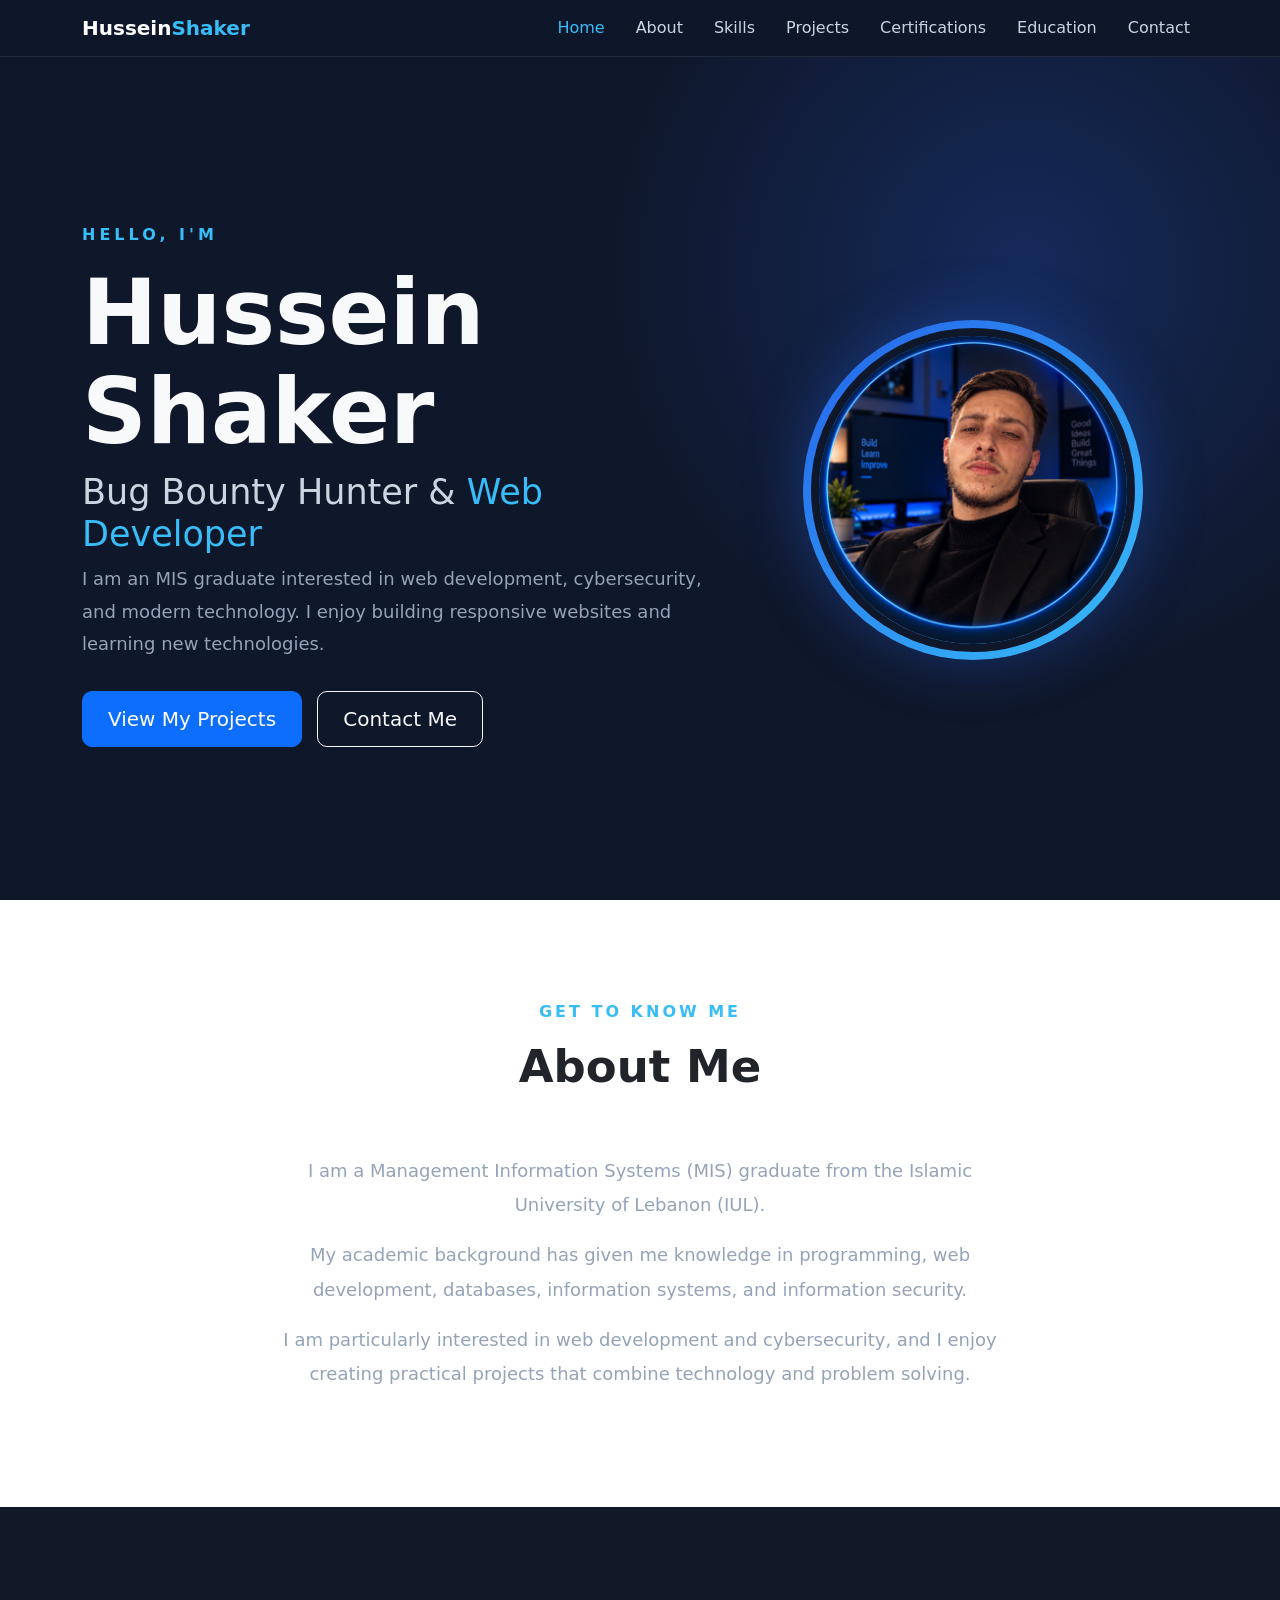
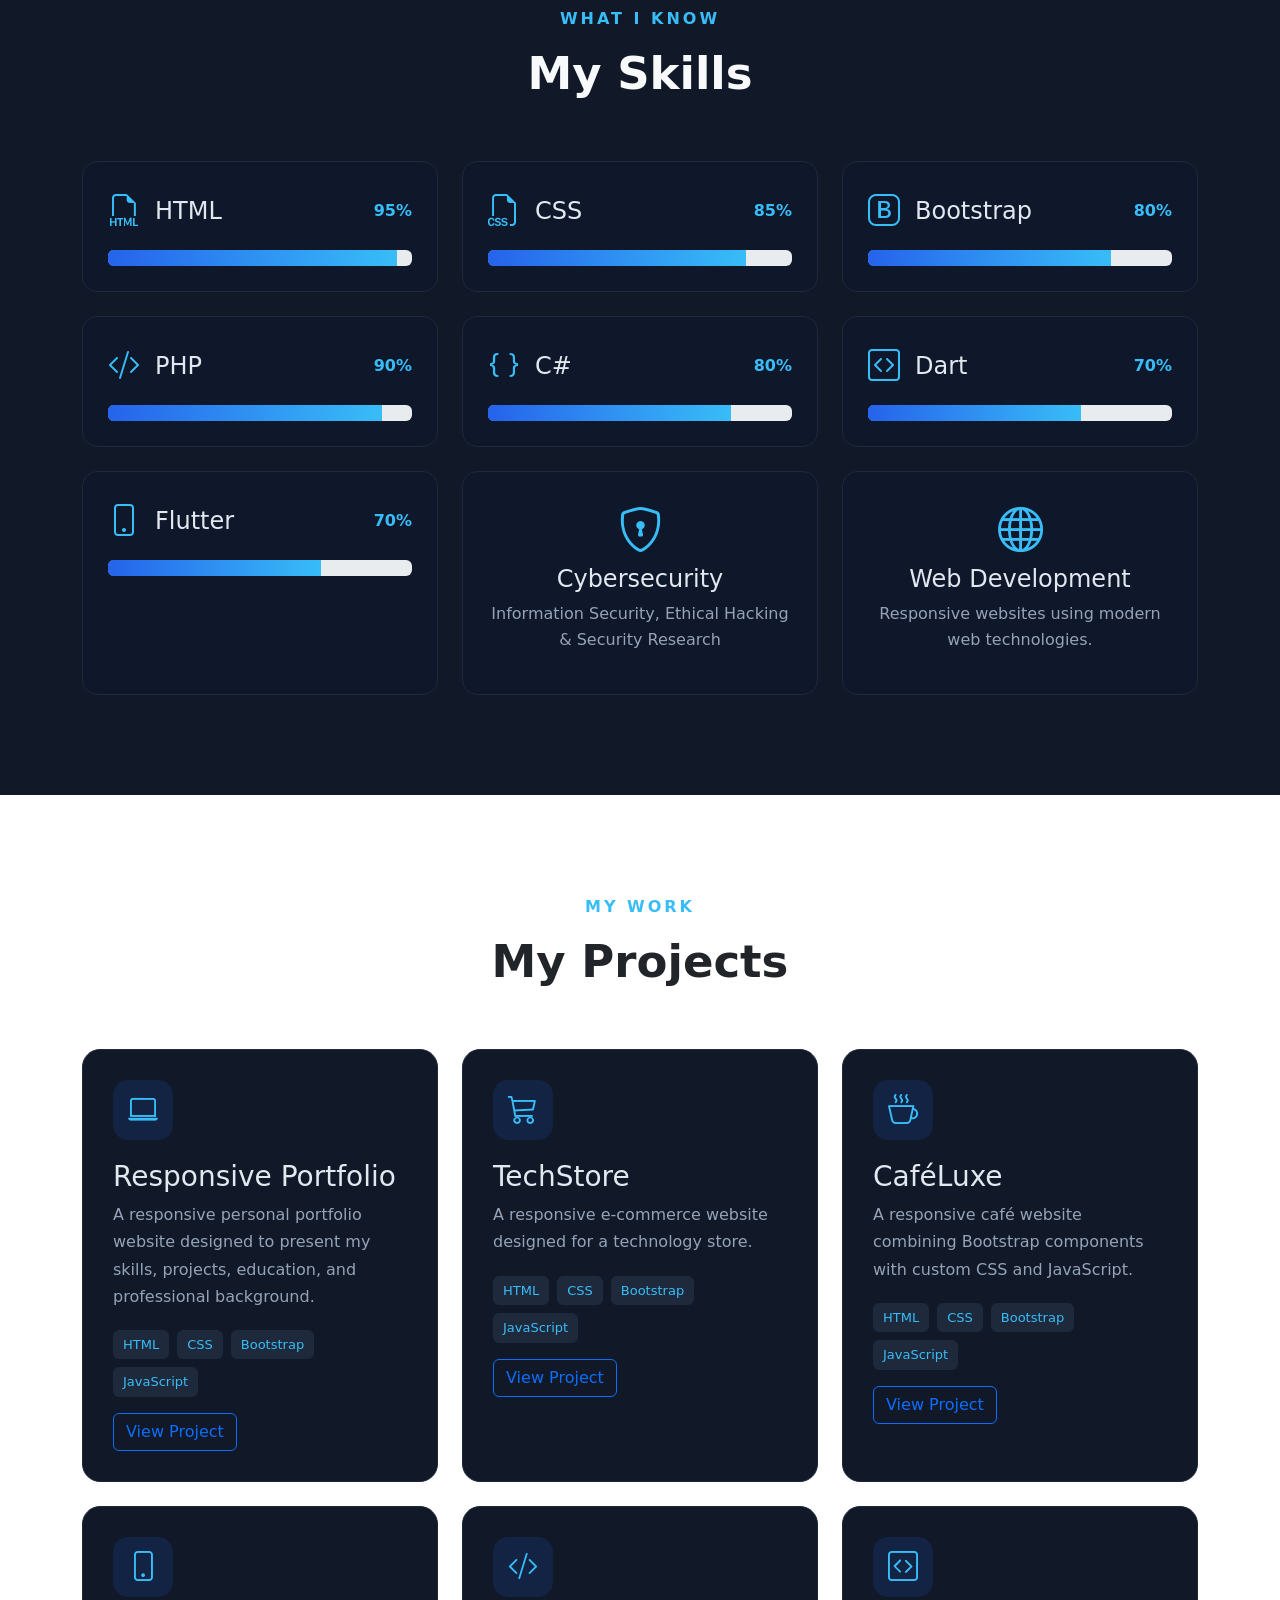
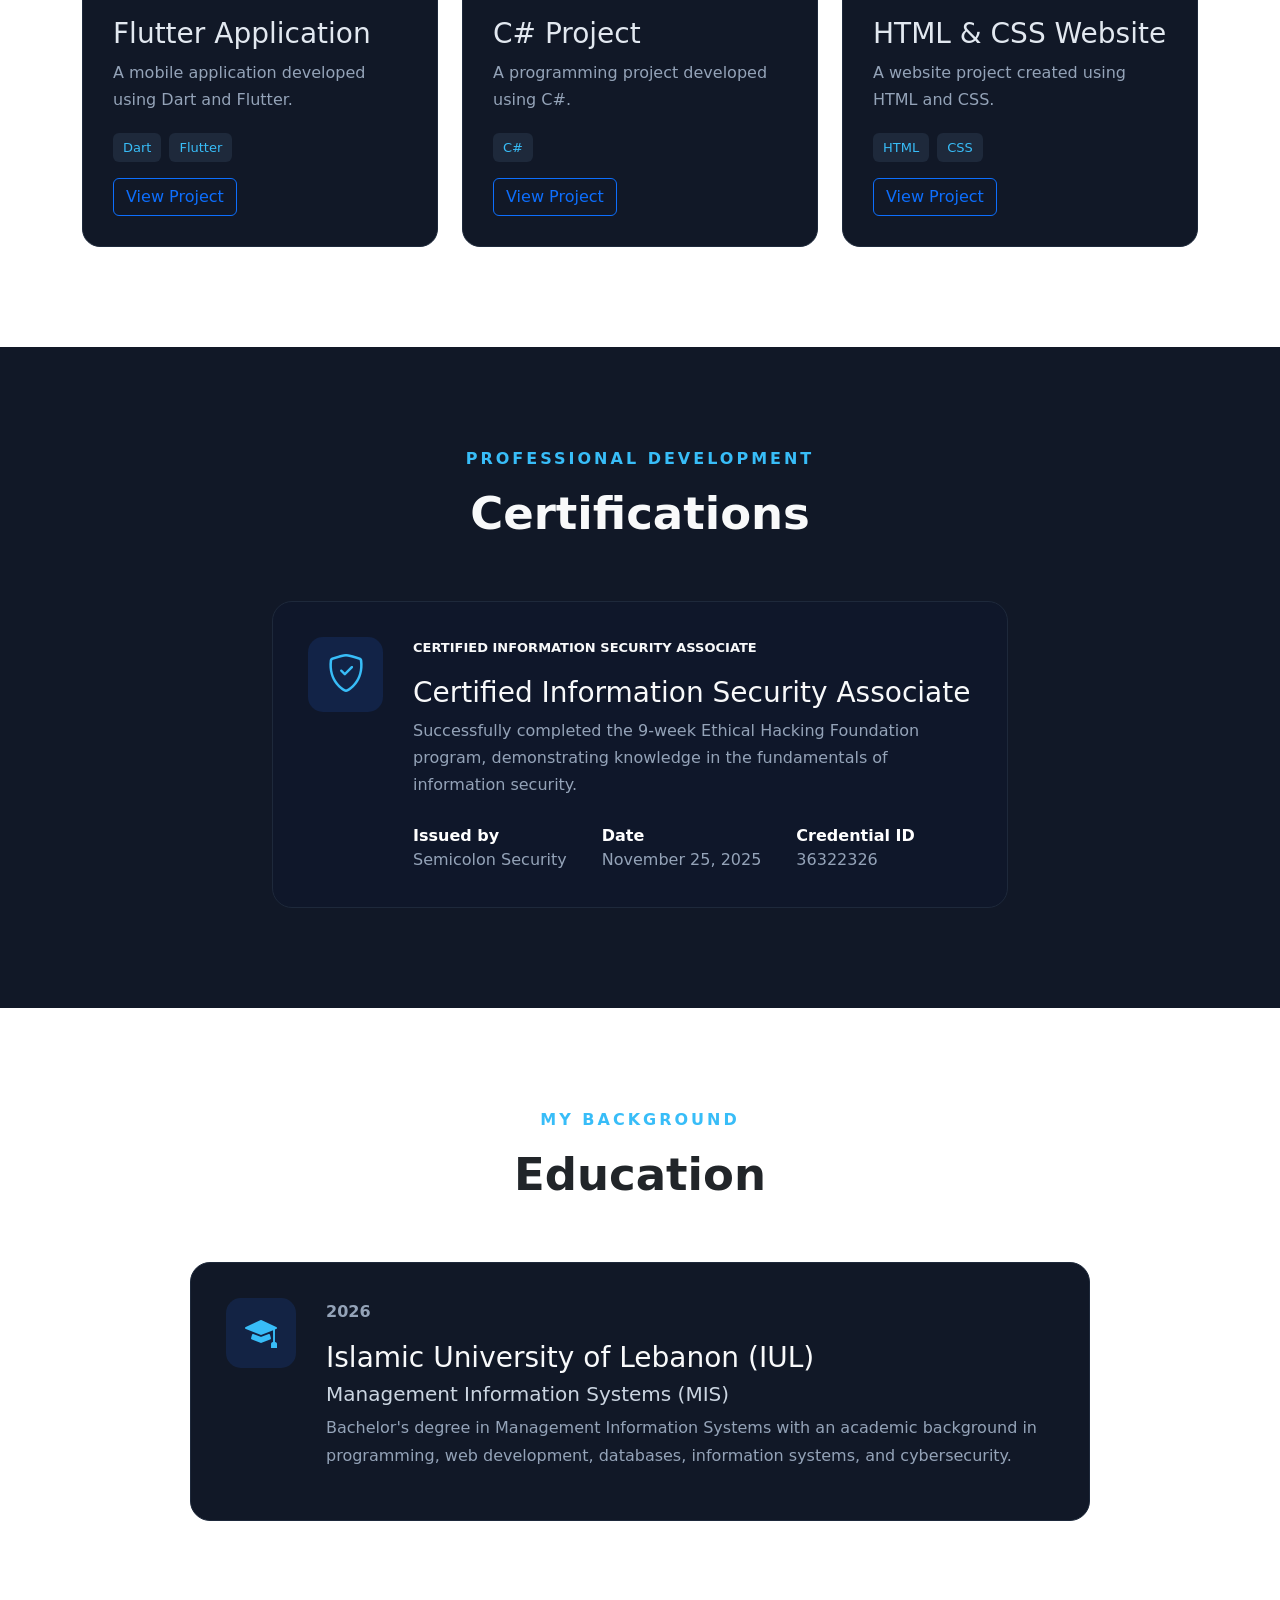
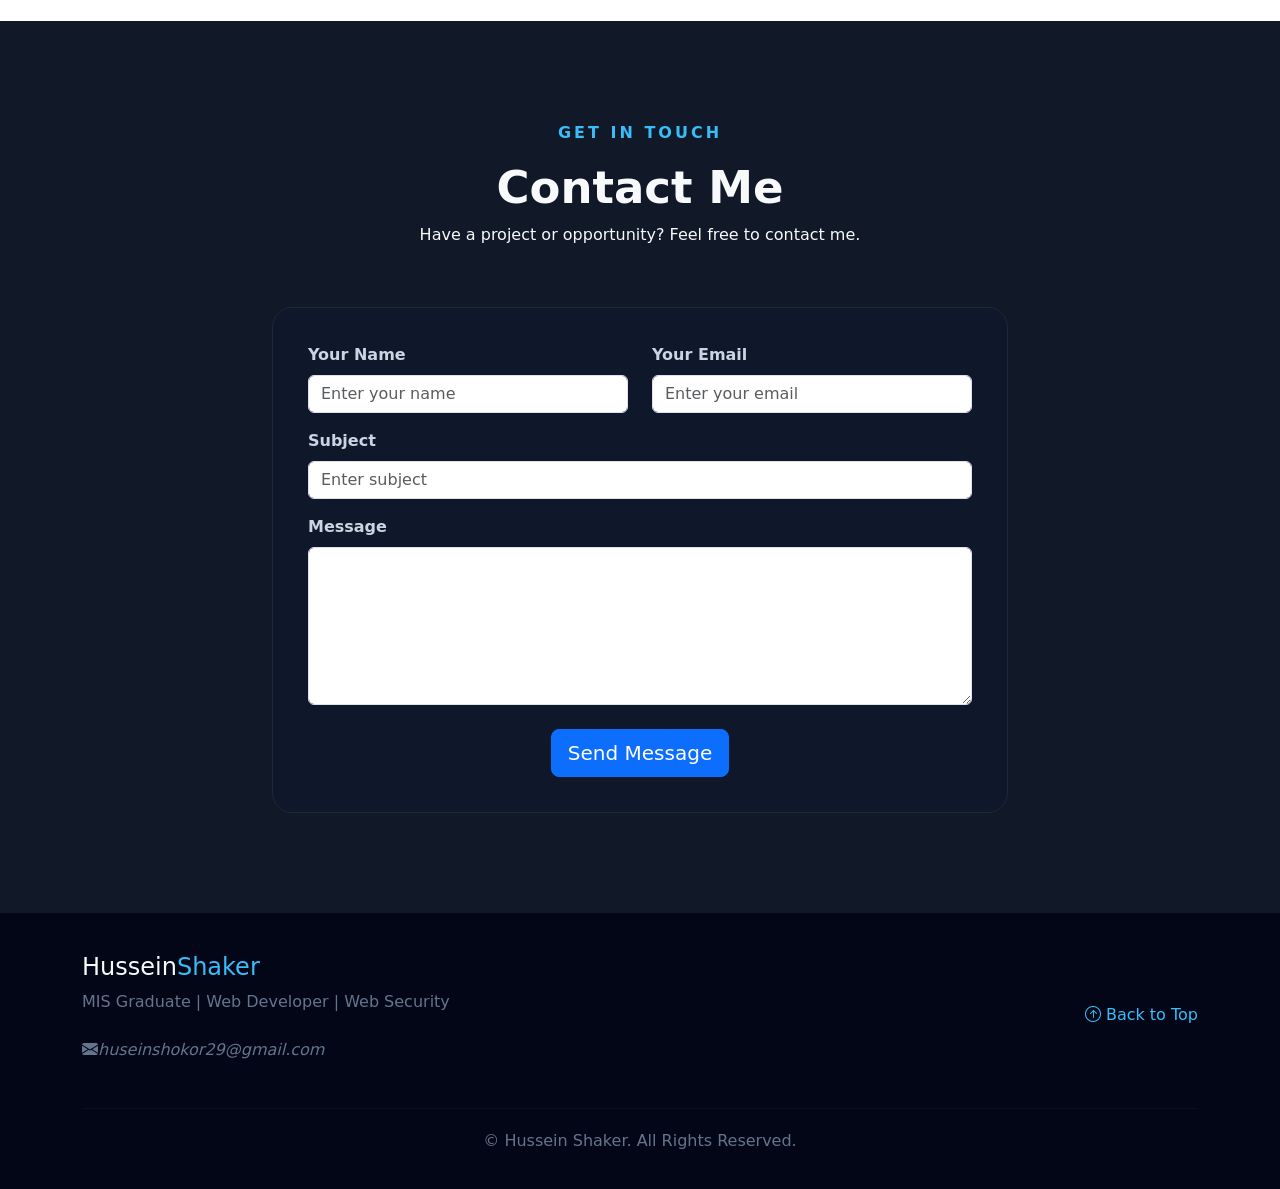
<file: index.html>
<!DOCTYPE html>
<html lang="en">
<head>
    <meta charset="UTF-8">
    <meta name="viewport" content="width=device-width, initial-scale=1.0">
    <title>Portflio | HUSSEIN_SHOKOR_</title>
      <!-- Bootstrap Icons -->
    <link
        rel="stylesheet"
        href="https://cdn.jsdelivr.net/npm/bootstrap-icons@1.11.3/font/bootstrap-icons.min.css">

    <!-- My CSS -->
    <link rel="stylesheet" href="style.css">
     <link rel="stylesheet" href="bt.css">
</head>
<body>

    <!-- spinner -->
<div id="loader">
    <div class="spinner-border text-primary" role="status">
        <span class="visually-hidden">Loading...</span>
    </div>
</div>


<!-- NAVBAR -->

<nav class="navbar navbar-expand-lg navbar-dark fixed-top">

    <div class="container">

        <a class="navbar-brand fw-bold" href="#home">
            Hussein<span>Shaker</span>
        </a>


        <button
            class="navbar-toggler"
            type="button"
            data-bs-toggle="collapse"
            data-bs-target="#navbarNav">
            <span class="navbar-toggler-icon"></span>
        </button>


        <div class="collapse navbar-collapse" id="navbarNav">

            <ul class="navbar-nav ms-auto">
                <li class="nav-item">
                    <a class="nav-link active" href="#home">
                        Home
                    </a>
                </li>

                <li class="nav-item">
                    <a class="nav-link" href="#about">
                        About
                    </a>
                </li>

                <li class="nav-item">
                    <a class="nav-link" href="#skills">
                        Skills
                    </a>
                </li>

                <li class="nav-item">
                    <a class="nav-link" href="#projects">
                        Projects
                    </a>
                </li>

                <li class="nav-item">
                    <a class="nav-link" href="#certifications">
                        Certifications
                    </a>
                </li>

                <li class="nav-item">
                    <a class="nav-link" href="#education">
                        Education
                    </a>
                </li>

                <li class="nav-item">
                    <a class="nav-link" href="#contact">
                        Contact
                    </a>
                </li>

            </ul>

        </div>

    </div>

</nav>




<!-- HERO -->


<section id="home" class="hero">

    <div class="container">

        <div class="row align-items-center">

            <!-- LEFT SIDE -->

            <div class="col-lg-7">
                <p class="hero-small">
                    HELLO, I'M
                </p>


                <h1 class="text-light">
                    Hussein Shaker
                </h1>


                <h2>
                    Bug Bounty Hunter &
                    <span id="typing-text">
                        Web Developer
                    </span>
                </h2>


                <p class="hero-description">

                    I am an MIS graduate interested in web development,
                    cybersecurity, and modern technology. I enjoy building
                    responsive websites and learning new technologies.

                </p>


                <div class="hero-buttons">

                    <a
                        href="#projects"
                        class="btn btn-primary btn-lg">

                        View My Projects

                    </a>


                    <a
                        href="#contact"
                        class="btn btn-outline-light btn-lg">

                        Contact Me

                    </a>

                </div>

            </div>


            <!-- RIGHT SIDE -->

            <div class="col-lg-5 text-center">

                <div class="profile-container">

                    <div class="profile-circle">

                        <img
                            src="myphoto.png"
                            alt="Hussein Shaker"
                            class="profile-img">

                    </div>

                </div>

            </div>

        </div>

    </div>

</section>



<!-- ABOUT -->


<section id="about" class="section">
    <div class="container">
        <div class="section-heading">
            <p class="section-small">
                GET TO KNOW ME
            </p>

            <h2>
                About Me
            </h2>

        </div>


        <div class="row">

            <div class="col-lg-8 mx-auto text-center">

                <p class="about-text">

                    I am a Management Information Systems (MIS)
                    graduate from the Islamic University of Lebanon
                    (IUL).

                </p>


                <p class="about-text">

                    My academic background has given me knowledge in
                    programming, web development, databases,
                    information systems, and information security.

                </p>


                <p class="about-text">

                    I am particularly interested in web development
                    and cybersecurity, and I enjoy creating practical
                    projects that combine technology and problem solving.

                </p>

            </div>

        </div>

    </div>

</section>



<!-- SKILLS -->


<section id="skills" class="section skills-section">

    <div class="container">

        <div class="section-heading">

            <p class="section-small">
                WHAT I KNOW
            </p>

            <h2  class="text-light">
                My Skills
            </h2>

        </div>


        <div class="row g-4">


            <!-- HTML -->

            <div class="col-md-6 col-lg-4">

                <div class="skill-card">

                    <div class="skill-top">

                        <i class="bi bi-filetype-html"></i>

                        <h4>
                            HTML
                        </h4>

                        <span>
                            95%
                        </span>

                    </div>


                    <div class="progress">

                        <div
                            class="progress-bar"
                            style="width: 95%">
                        </div>

                    </div>

                </div>

            </div>



            <!-- CSS -->

            <div class="col-md-6 col-lg-4">

                <div class="skill-card">

                    <div class="skill-top">

                        <i class="bi bi-filetype-css"></i>

                        <h4>
                            CSS
                        </h4>

                        <span>
                            85%
                        </span>

                    </div>


                    <div class="progress">

                        <div
                            class="progress-bar"
                            style="width: 85%">
                        </div>

                    </div>

                </div>

            </div>



            <!-- Bootstrap -->

            <div class="col-md-6 col-lg-4">

                <div class="skill-card">

                    <div class="skill-top">

                        <i class="bi bi-bootstrap"></i>

                        <h4>
                            Bootstrap
                        </h4>

                        <span>
                            80%
                        </span>

                    </div>


                    <div class="progress">

                        <div
                            class="progress-bar"
                            style="width: 80%">
                        </div>

                    </div>

                </div>

            </div>



            <!-- PHP -->

            <div class="col-md-6 col-lg-4">

                <div class="skill-card">

                    <div class="skill-top">

                        <i class="bi bi-code-slash"></i>

                        <h4>
                            PHP
                        </h4>

                        <span>
                            90%
                        </span>

                    </div>


                    <div class="progress">

                        <div
                            class="progress-bar"
                            style="width: 90%">
                        </div>

                    </div>

                </div>

            </div>



            <!-- C# -->

            <div class="col-md-6 col-lg-4">

                <div class="skill-card">

                    <div class="skill-top">

                        <i class="bi bi-braces"></i>

                        <h4>
                            C#
                        </h4>

                        <span>
                            80%
                        </span>

                    </div>


                    <div class="progress">

                        <div
                            class="progress-bar"
                            style="width: 80%">
                        </div>

                    </div>

                </div>

            </div>



            <!-- Dart -->

            <div class="col-md-6 col-lg-4">

                <div class="skill-card">

                    <div class="skill-top">

                        <i class="bi bi-code-square"></i>

                        <h4>
                            Dart
                        </h4>

                        <span>
                            70%
                        </span>

                    </div>


                    <div class="progress">

                        <div
                            class="progress-bar"
                            style="width: 70%">
                        </div>

                    </div>

                </div>

            </div>



            <!-- Flutter -->

            <div class="col-md-6 col-lg-4">

                <div class="skill-card">

                    <div class="skill-top">

                        <i class="bi bi-phone"></i>

                        <h4>
                            Flutter
                        </h4>

                        <span>
                            70%
                        </span>

                    </div>


                    <div class="progress">

                        <div
                            class="progress-bar"
                            style="width: 70%">
                        </div>

                    </div>

                </div>

            </div>



            <!-- Cybersecurity -->

            <div class="col-md-6 col-lg-4">

                <div class="skill-card cyber-card">

                    <div class="skill-icon">

                        <i class="bi bi-shield-lock"></i>

                    </div>


                    <h4>
                        Cybersecurity
                    </h4>


                    <p>

                        Information Security,
                        Ethical Hacking &amp;
                        Security Research

                    </p>

                </div>

            </div>



            <!-- Web Development -->

            <div class="col-md-6 col-lg-4">

                <div class="skill-card cyber-card">

                    <div class="skill-icon">

                        <i class="bi bi-globe"></i>

                    </div>


                    <h4>
                        Web Development
                    </h4>


                    <p>

                        Responsive websites using
                        modern web technologies.

                    </p>

                </div>

            </div>

        </div>

    </div>

</section>



<!-- PROJECTS -->


<section id="projects" class="section">

    <div class="container">

        <div class="section-heading">

            <p class="section-small">
                MY WORK
            </p>

            <h2>
                My Projects
            </h2>

        </div>


        <div class="row g-4">


            <!-- PROJECT 1 -->

            <div class="col-md-6 col-lg-4">

                <div class="project-card">

                    <div class="project-icon">

                        <i class="bi bi-laptop"></i>

                    </div>


                    <h3>
                        Responsive Portfolio
                    </h3>


                    <p>

                        A responsive personal portfolio website
                        designed to present my skills, projects,
                        education, and professional background.

                    </p>


                    <div class="project-tags">

                        <span>HTML</span>
                        <span>CSS</span>
                        <span>Bootstrap</span>
                        <span>JavaScript</span>

                    </div>


                    <button
                        class="btn btn-outline-primary mt-3"
                        data-bs-toggle="modal"
                        data-bs-target="#projectModal"
                        data-project="portfolio">

                        View Project

                    </button>

                </div>

            </div>



            <!-- PROJECT 2 -->

            <div class="col-md-6 col-lg-4">

                <div class="project-card">

                    <div class="project-icon">

                        <i class="bi bi-cart3"></i>

                    </div>


                    <h3>
                        TechStore
                    </h3>


                    <p>

                        A responsive e-commerce website designed
                        for a technology store.

                    </p>


                    <div class="project-tags">

                        <span>HTML</span>
                        <span>CSS</span>
                        <span>Bootstrap</span>
                        <span>JavaScript</span>

                    </div>


                    <button
                        class="btn btn-outline-primary mt-3"
                        data-bs-toggle="modal"
                        data-bs-target="#projectModal"
                        data-project="techstore">

                        View Project

                    </button>

                </div>

            </div>



            <!-- PROJECT 3 -->

            <div class="col-md-6 col-lg-4">

                <div class="project-card">

                    <div class="project-icon">

                        <i class="bi bi-cup-hot"></i>

                    </div>


                    <h3>
                        CaféLuxe
                    </h3>


                    <p>

                        A responsive café website combining
                        Bootstrap components with custom CSS
                        and JavaScript.

                    </p>


                    <div class="project-tags">

                        <span>HTML</span>
                        <span>CSS</span>
                        <span>Bootstrap</span>
                        <span>JavaScript</span>

                    </div>


                    <button
                        class="btn btn-outline-primary mt-3"
                        data-bs-toggle="modal"
                        data-bs-target="#projectModal"
                        data-project="cafeluxe">

                        View Project

                    </button>

                </div>

            </div>



            <!-- PROJECT 4 -->

            <div class="col-md-6 col-lg-4">

                <div class="project-card">

                    <div class="project-icon">

                        <i class="bi bi-phone"></i>

                    </div>


                    <h3>
                        Flutter Application
                    </h3>


                    <p>

                        A mobile application developed
                        using Dart and Flutter.

                    </p>


                    <div class="project-tags">

                        <span>Dart</span>
                        <span>Flutter</span>

                    </div>


                    <button
                        class="btn btn-outline-primary mt-3"
                        data-bs-toggle="modal"
                        data-bs-target="#projectModal"
                        data-project="flutter">

                        View Project

                    </button>

                </div>

            </div>



            <!-- PROJECT 5 -->

            <div class="col-md-6 col-lg-4">

                <div class="project-card">

                    <div class="project-icon">

                        <i class="bi bi-code-slash"></i>

                    </div>


                    <h3>
                        C# Project
                    </h3>


                    <p>

                        A programming project developed
                        using C#.

                    </p>


                    <div class="project-tags">

                        <span>C#</span>

                    </div>


                    <button
                        class="btn btn-outline-primary mt-3"
                        data-bs-toggle="modal"
                        data-bs-target="#projectModal"
                        data-project="csharp">

                        View Project

                    </button>

                </div>

            </div>



            <!-- PROJECT 6 -->

            <div class="col-md-6 col-lg-4">

                <div class="project-card">

                    <div class="project-icon">

                        <i class="bi bi-code-square"></i>

                    </div>


                    <h3>
                        HTML &amp; CSS Website
                    </h3>


                    <p>

                        A website project created using
                        HTML and CSS.

                    </p>


                    <div class="project-tags">

                        <span>HTML</span>
                        <span>CSS</span>

                    </div>


                    <button
                        class="btn btn-outline-primary mt-3"
                        data-bs-toggle="modal"
                        data-bs-target="#projectModal"
                        data-project="htmlcss">

                        View Project

                    </button>

                </div>

            </div>

        </div>

    </div>

</section>
<!-- PROJECT MODAL -->


<!-- The Modal -->
<div class="modal fade" id="projectModal" tabindex="-1">
  <div class="modal-dialog modal-dialog-centered">
    <div class="modal-content">

      <!-- Modal Header -->
      <div class="modal-header">
        <h4 class="modal-title">Projects</h4>
        <button type="button" class="btn-close" data-bs-dismiss="modal"></button>
      </div>

      <!-- Modal body -->
      <div class="modal-body">
Projects in my
        <a href="https://github.com/huseinshO" 
        class="text-primary" 
        style="text-decoration: none;">Github <--</a>
      </div>

      <!-- Modal footer -->
      <div class="modal-footer">
        <button type="button" class="btn btn-secondary" data-bs-dismiss="modal">Close</button>
      </div>

    </div>
  </div>
</div>



                              <!-- CERTIFICATIONS -->


<section
    id="certifications"
    class="section certifications-section">

    <div class="container">

        <div class="section-heading">

            <p class="section-small">
                PROFESSIONAL DEVELOPMENT
            </p>

            <h2 class="text-light">
                Certifications
            </h2>

        </div>


        <div class="row justify-content-center">

            <div class="col-lg-8">

                <div class="certificate-card">

                    <div class="certificate-icon">

                        <i class="bi bi-shield-check"></i>

                    </div>


                    <div>

                        <p class="certificate-label text-light">
                            CERTIFIED INFORMATION SECURITY ASSOCIATE
                        </p>


                        <h3 class="text-light">
                            Certified Information Security Associate
                        </h3>


                        <p>

                            Successfully completed the 9-week
                            Ethical Hacking Foundation program,
                            demonstrating knowledge in the
                            fundamentals of information security.

                        </p>


                        <div class="certificate-details">

                            <div>

                                <strong>
                                    Issued by
                                </strong>

                                <br>

                                Semicolon Security

                            </div>


                            <div>

                                <strong>
                                    Date
                                </strong>

                                <br>

                                November 25, 2025

                            </div>


                            <div>

                                <strong>
                                    Credential ID
                                </strong>

                                <br>

                                36322326

                            </div>

                        </div>

                    </div>

                </div>

            </div>

        </div>

    </div>

</section>



                                                        <!-- EDUCATION -->


<section id="education" class="section">

    <div class="container">

        <div class="section-heading">

            <p class="section-small">
                MY BACKGROUND
            </p>

            <h2>
                Education
            </h2>

        </div>


        <div class="education-card">

            <div class="education-icon">

                <i class="bi bi-mortarboard-fill"></i>

            </div>


            <div>

                <p class="education-year">
                    2026
                </p>


                <h3  class="text-light">
                    Islamic University of Lebanon (IUL)
                </h3>


                <h5>
                    Management Information Systems (MIS)
                </h5>


                <p>

                    Bachelor's degree in Management Information
                    Systems with an academic background in
                    programming, web development, databases,
                    information systems, and cybersecurity.

                </p>

            </div>

        </div>

    </div>

</section>


<!-- CONTACT -->


<section
    id="contact"
    class="section contact-section">

    <div class="container">

        <div class="section-heading">

            <p class="section-small">
                GET IN TOUCH
            </p>

            <h2  class="text-light">
                Contact Me
            </h2>


            <p  class="text-light">
                Have a project or opportunity?
                Feel free to contact me.
            </p>

        </div>


        <div class="row justify-content-center">

            <div class="col-lg-8">

                <form
                    id="contactForm"
                    class="contact-form">


                    <div class="row">


                        <div class="col-md-6 mb-3">

                            <label for="name" class="form-label">
                                Your Name
                            </label>


                            <input
                                type="text"
                                class="form-control"
                                id="name" 
                                placeholder="Enter your name"
                                required>

                        </div>



                        <div class="col-md-6 mb-3">

                            <label for="email" class="form-label">
                                Your Email
                            </label>


                            <input
                                type="email"
                                class="form-control"
                                id="email"
                                placeholder="Enter your email"
                                required>

                        </div>

                    </div>



                    <div class="mb-3">

                        <label for="sub"   class="form-label">
                            Subject
                        </label>


                        <input
                            type="text"
                            class="form-control"
                            id="sub"
                            placeholder="Enter subject"
                            required>

                    </div>



                    <div class="mb-4">

                        <label for="messag" class="form-label">
                            Message
                        </label>


                        <textarea
                            class="form-control"
                            id="messag"
                            rows="6"
                            placeholder="Write your message..."
                            required>
                        </textarea>

                    </div>



                    <div class="text-center">

                        <button
                            type="submit"
                            class="btn btn-primary btn-lg">

                            Send Message

                        </button>

                    </div>

                </form>

            </div>

        </div>

    </div>

</section>



                                                        <!-- FOOTER -->


<footer>

    <div class="container">

        <div class="row align-items-center">

            <div class="col-md-6">

                <h4>
                   <span  class="text-light"> Hussein</span><span>Shaker</span>
                </h4>


                <p>
                    MIS Graduate | Web Developer |
                    Web Security <br> <br>
   <i class="bi bi-envelope-fill mb-4">huseinshokor29@gmail.com </i>
                </p>
  
            </div>


            <div class="col-md-6 text-md-end">

                <a href="#home">

                    <i class="bi bi-arrow-up-circle"></i>

                    Back to Top

                </a>

            </div>

        </div>


        <hr>


        <p class="text-center copyright">

            © <span id="year"></span>
            Hussein Shaker.
            All Rights Reserved.

        </p>

    </div>

</footer>



</body>
</html>
<script src="bt.js"></script>
</file>
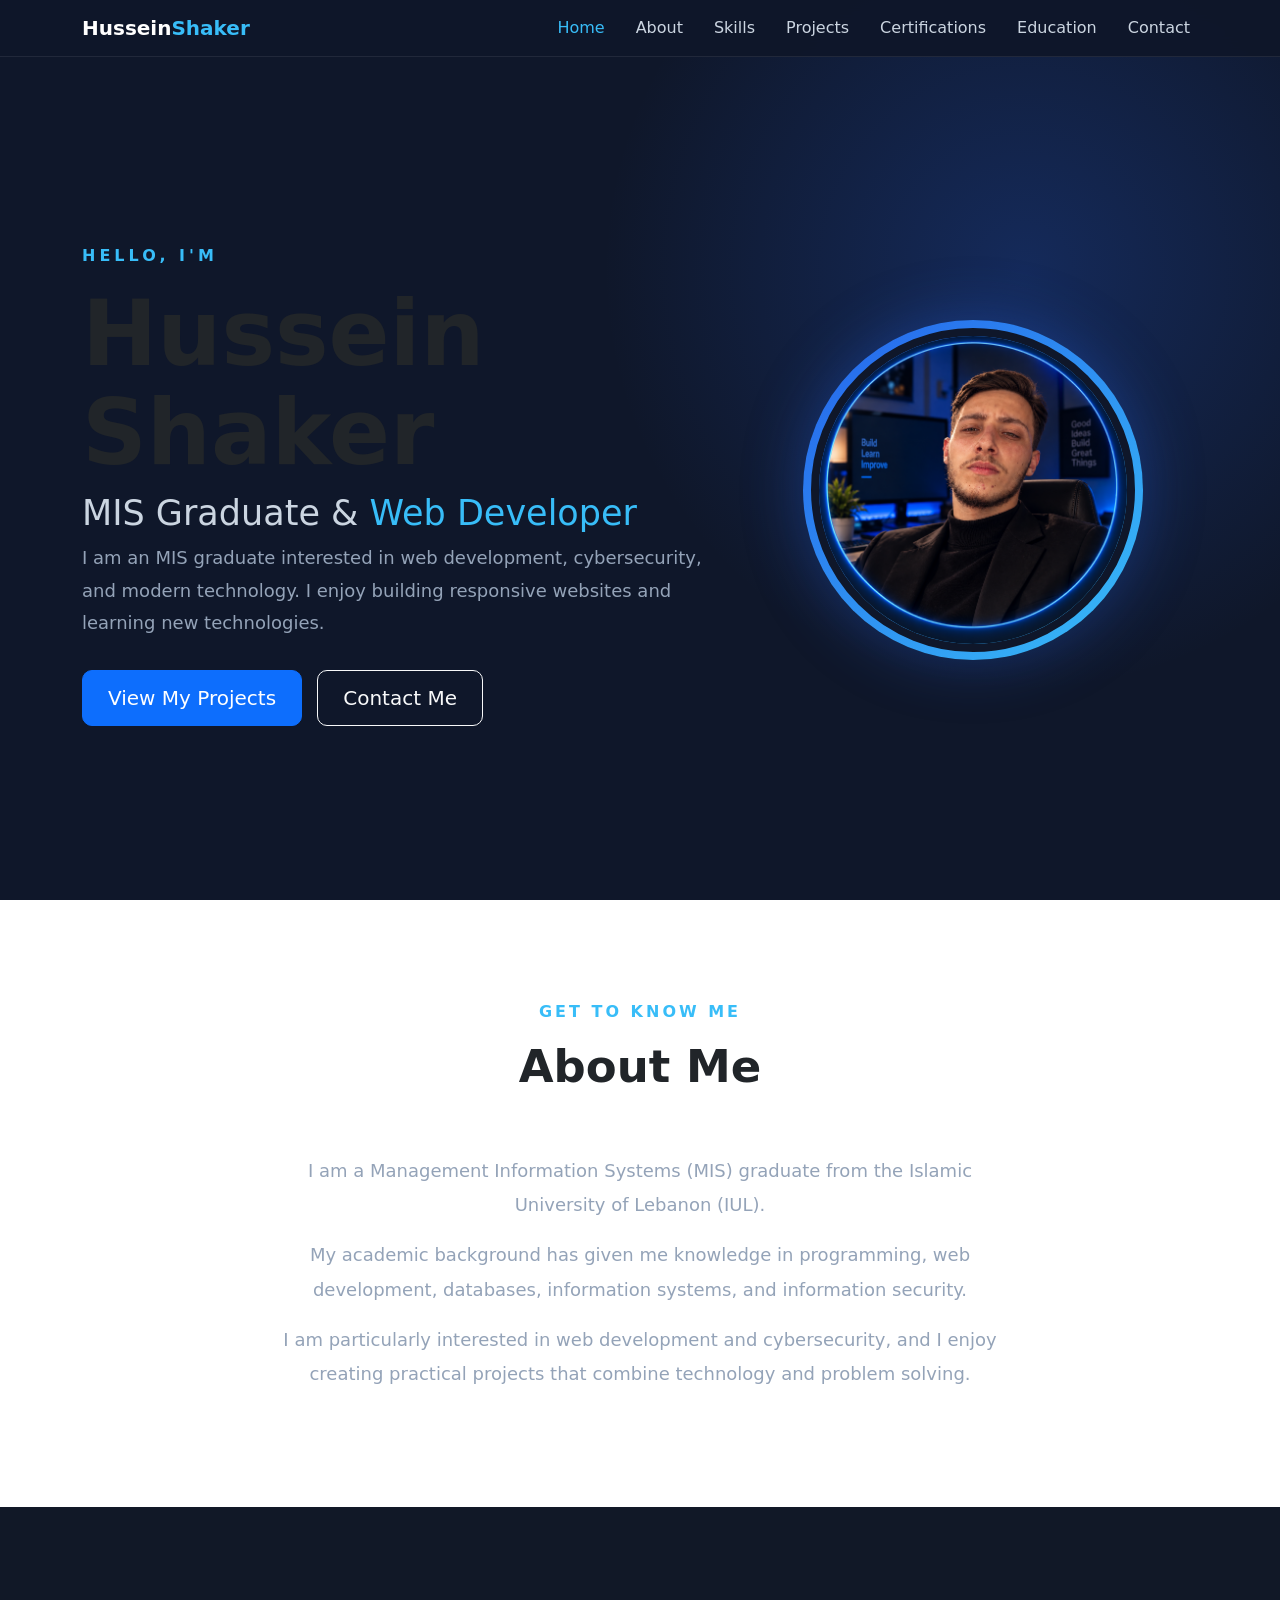
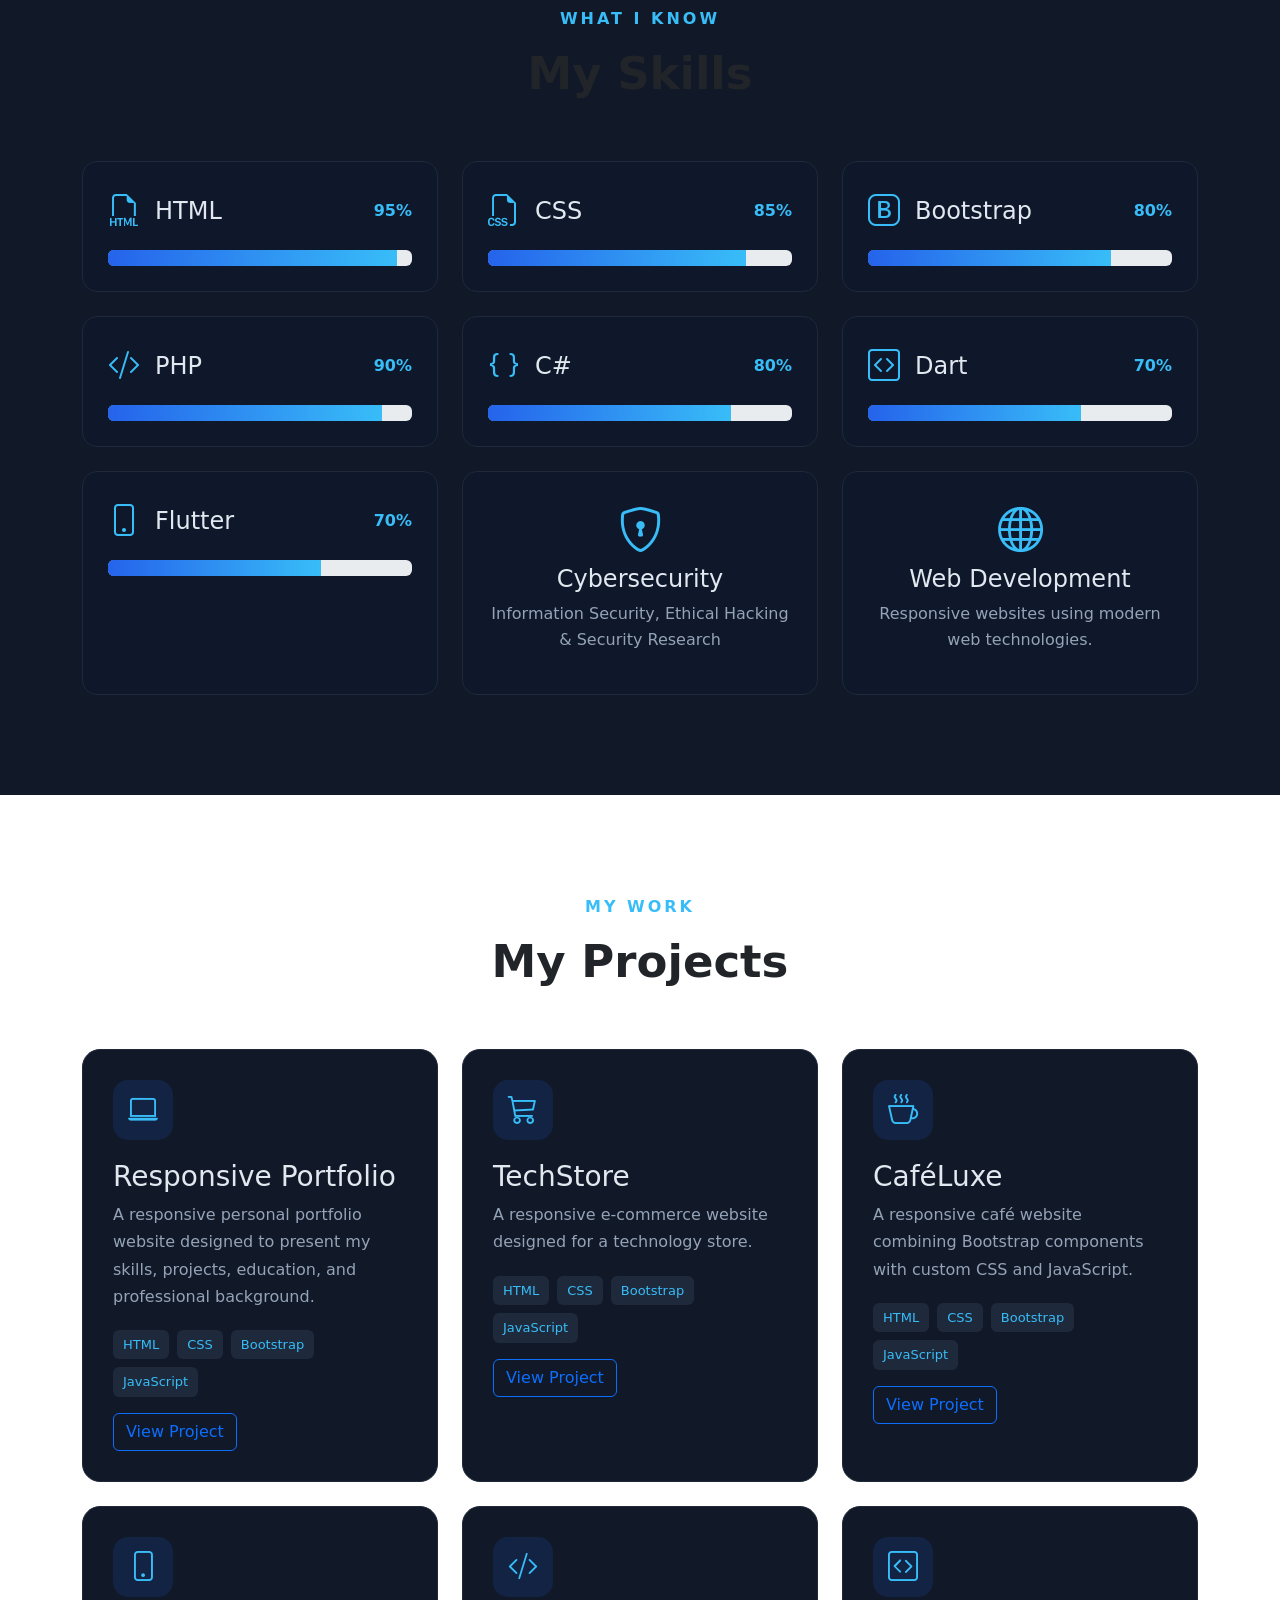
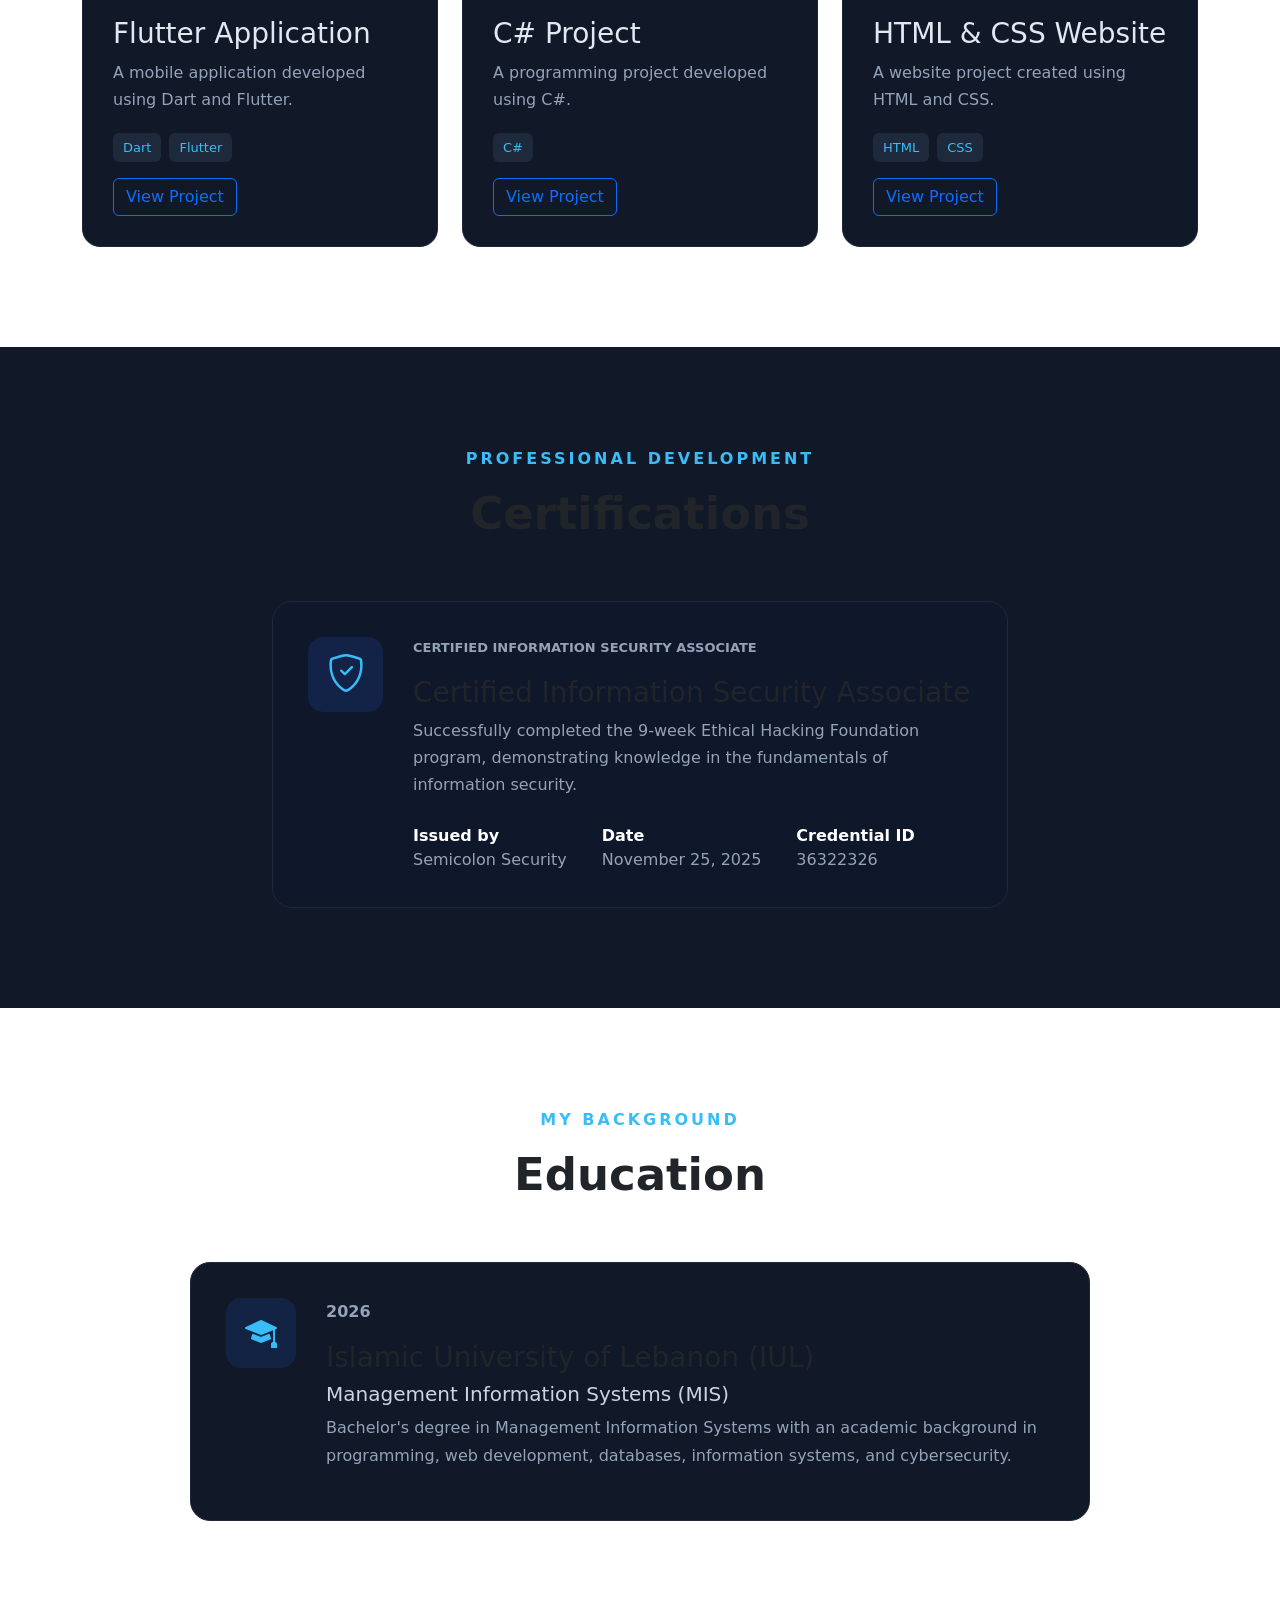
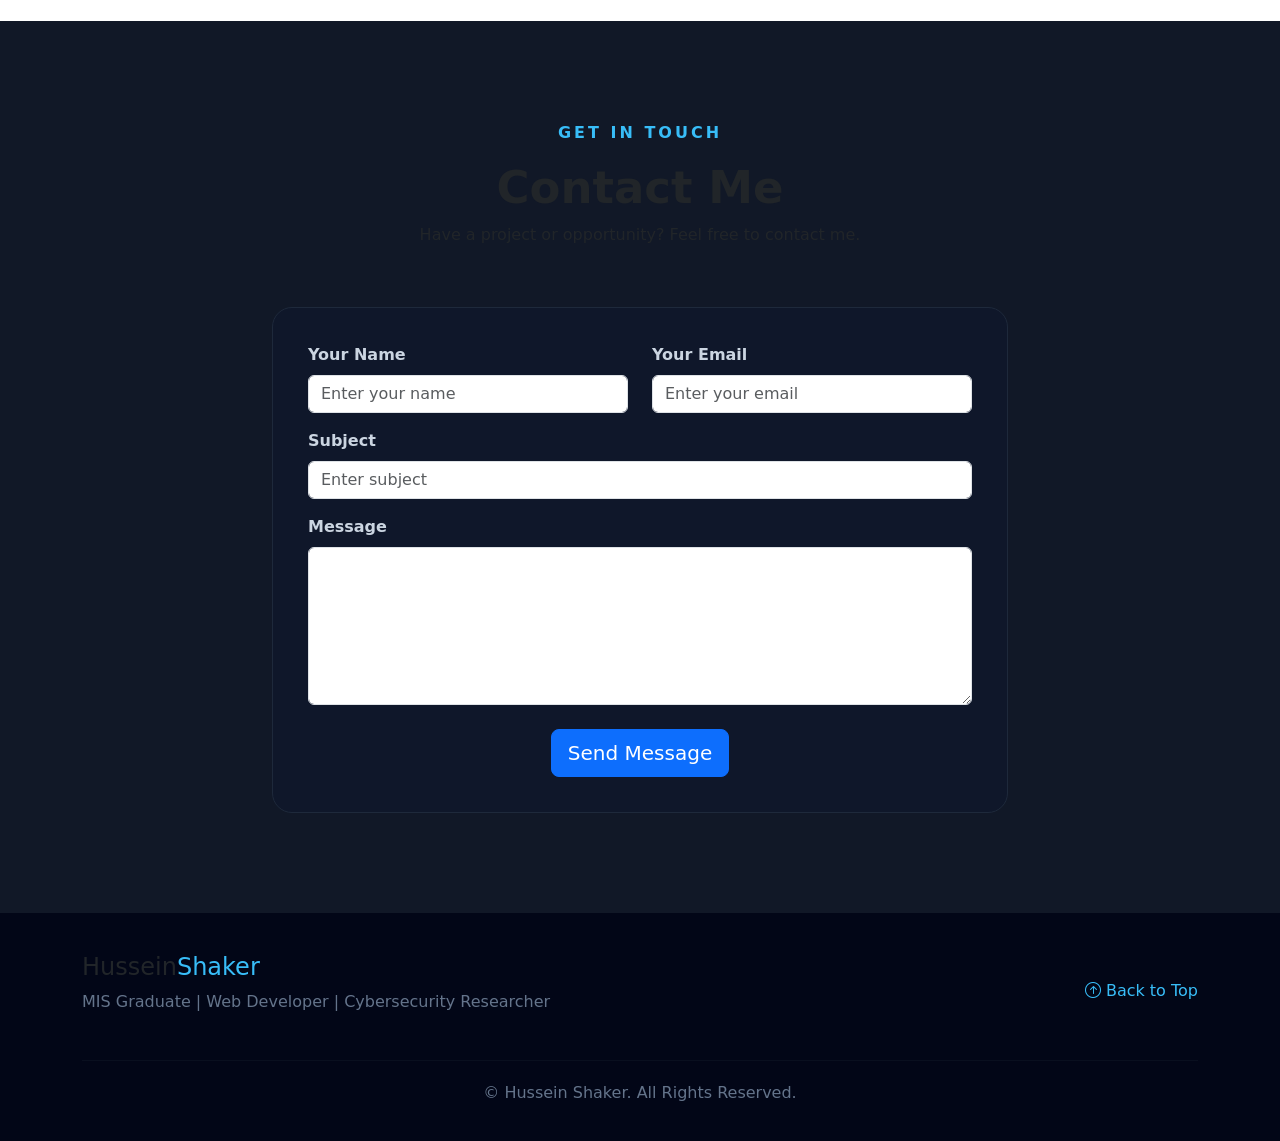
<file: myportf.html>
<!DOCTYPE html>
<html lang="en">
<head>
    <meta charset="UTF-8">
    <meta name="viewport" content="width=device-width, initial-scale=1.0">
    <title>Portflio | HUSSEIN_SHOKOR</title>
      <!-- Bootstrap Icons -->
    <link
        rel="stylesheet"
        href="https://cdn.jsdelivr.net/npm/bootstrap-icons@1.11.3/font/bootstrap-icons.min.css">

    <!-- My CSS -->
    <link rel="stylesheet" href="style.css">
     <link rel="stylesheet" href="bt.css">
</head>
<body>

<!-- NAVBAR -->

<nav class="navbar navbar-expand-lg navbar-dark fixed-top">

    <div class="container">

        <a class="navbar-brand fw-bold" href="#home">
            Hussein<span>Shaker</span>
        </a>


        <button
            class="navbar-toggler"
            type="button"
            data-bs-toggle="collapse"
            data-bs-target="#navbarNav">
            <span class="navbar-toggler-icon"></span>
        </button>


        <div class="collapse navbar-collapse" id="navbarNav">

            <ul class="navbar-nav ms-auto">
                <li class="nav-item">
                    <a class="nav-link active" href="#home">
                        Home
                    </a>
                </li>

                <li class="nav-item">
                    <a class="nav-link" href="#about">
                        About
                    </a>
                </li>

                <li class="nav-item">
                    <a class="nav-link" href="#skills">
                        Skills
                    </a>
                </li>

                <li class="nav-item">
                    <a class="nav-link" href="#projects">
                        Projects
                    </a>
                </li>

                <li class="nav-item">
                    <a class="nav-link" href="#certifications">
                        Certifications
                    </a>
                </li>

                <li class="nav-item">
                    <a class="nav-link" href="#education">
                        Education
                    </a>
                </li>

                <li class="nav-item">
                    <a class="nav-link" href="#contact">
                        Contact
                    </a>
                </li>

            </ul>

        </div>

    </div>

</nav>




<!-- HERO -->


<section id="home" class="hero">

    <div class="container">

        <div class="row align-items-center">

            <!-- LEFT SIDE -->

            <div class="col-lg-7">
                <p class="hero-small">
                    HELLO, I'M
                </p>


                <h1>
                    Hussein Shaker
                </h1>


                <h2>
                    MIS Graduate &
                    <span id="typing-text">
                        Web Developer
                    </span>
                </h2>


                <p class="hero-description">

                    I am an MIS graduate interested in web development,
                    cybersecurity, and modern technology. I enjoy building
                    responsive websites and learning new technologies.

                </p>


                <div class="hero-buttons">

                    <a
                        href="#projects"
                        class="btn btn-primary btn-lg">

                        View My Projects

                    </a>


                    <a
                        href="#contact"
                        class="btn btn-outline-light btn-lg">

                        Contact Me

                    </a>

                </div>

            </div>


            <!-- RIGHT SIDE -->

            <div class="col-lg-5 text-center">

                <div class="profile-container">

                    <div class="profile-circle">

                        <img
                            src="myphoto.png"
                            alt="Hussein Shaker"
                            class="profile-img">

                    </div>

                </div>

            </div>

        </div>

    </div>

</section>



<!-- ABOUT -->


<section id="about" class="section">
    <div class="container">
        <div class="section-heading">
            <p class="section-small">
                GET TO KNOW ME
            </p>

            <h2>
                About Me
            </h2>

        </div>


        <div class="row">

            <div class="col-lg-8 mx-auto text-center">

                <p class="about-text">

                    I am a Management Information Systems (MIS)
                    graduate from the Islamic University of Lebanon
                    (IUL).

                </p>


                <p class="about-text">

                    My academic background has given me knowledge in
                    programming, web development, databases,
                    information systems, and information security.

                </p>


                <p class="about-text">

                    I am particularly interested in web development
                    and cybersecurity, and I enjoy creating practical
                    projects that combine technology and problem solving.

                </p>

            </div>

        </div>

    </div>

</section>



<!-- SKILLS -->


<section id="skills" class="section skills-section">

    <div class="container">

        <div class="section-heading">

            <p class="section-small">
                WHAT I KNOW
            </p>

            <h2>
                My Skills
            </h2>

        </div>


        <div class="row g-4">


            <!-- HTML -->

            <div class="col-md-6 col-lg-4">

                <div class="skill-card">

                    <div class="skill-top">

                        <i class="bi bi-filetype-html"></i>

                        <h4>
                            HTML
                        </h4>

                        <span>
                            95%
                        </span>

                    </div>


                    <div class="progress">

                        <div
                            class="progress-bar"
                            style="width: 95%">
                        </div>

                    </div>

                </div>

            </div>



            <!-- CSS -->

            <div class="col-md-6 col-lg-4">

                <div class="skill-card">

                    <div class="skill-top">

                        <i class="bi bi-filetype-css"></i>

                        <h4>
                            CSS
                        </h4>

                        <span>
                            85%
                        </span>

                    </div>


                    <div class="progress">

                        <div
                            class="progress-bar"
                            style="width: 85%">
                        </div>

                    </div>

                </div>

            </div>



            <!-- Bootstrap -->

            <div class="col-md-6 col-lg-4">

                <div class="skill-card">

                    <div class="skill-top">

                        <i class="bi bi-bootstrap"></i>

                        <h4>
                            Bootstrap
                        </h4>

                        <span>
                            80%
                        </span>

                    </div>


                    <div class="progress">

                        <div
                            class="progress-bar"
                            style="width: 80%">
                        </div>

                    </div>

                </div>

            </div>



            <!-- PHP -->

            <div class="col-md-6 col-lg-4">

                <div class="skill-card">

                    <div class="skill-top">

                        <i class="bi bi-code-slash"></i>

                        <h4>
                            PHP
                        </h4>

                        <span>
                            90%
                        </span>

                    </div>


                    <div class="progress">

                        <div
                            class="progress-bar"
                            style="width: 90%">
                        </div>

                    </div>

                </div>

            </div>



            <!-- C# -->

            <div class="col-md-6 col-lg-4">

                <div class="skill-card">

                    <div class="skill-top">

                        <i class="bi bi-braces"></i>

                        <h4>
                            C#
                        </h4>

                        <span>
                            80%
                        </span>

                    </div>


                    <div class="progress">

                        <div
                            class="progress-bar"
                            style="width: 80%">
                        </div>

                    </div>

                </div>

            </div>



            <!-- Dart -->

            <div class="col-md-6 col-lg-4">

                <div class="skill-card">

                    <div class="skill-top">

                        <i class="bi bi-code-square"></i>

                        <h4>
                            Dart
                        </h4>

                        <span>
                            70%
                        </span>

                    </div>


                    <div class="progress">

                        <div
                            class="progress-bar"
                            style="width: 70%">
                        </div>

                    </div>

                </div>

            </div>



            <!-- Flutter -->

            <div class="col-md-6 col-lg-4">

                <div class="skill-card">

                    <div class="skill-top">

                        <i class="bi bi-phone"></i>

                        <h4>
                            Flutter
                        </h4>

                        <span>
                            70%
                        </span>

                    </div>


                    <div class="progress">

                        <div
                            class="progress-bar"
                            style="width: 70%">
                        </div>

                    </div>

                </div>

            </div>



            <!-- Cybersecurity -->

            <div class="col-md-6 col-lg-4">

                <div class="skill-card cyber-card">

                    <div class="skill-icon">

                        <i class="bi bi-shield-lock"></i>

                    </div>


                    <h4>
                        Cybersecurity
                    </h4>


                    <p>

                        Information Security,
                        Ethical Hacking &amp;
                        Security Research

                    </p>

                </div>

            </div>



            <!-- Web Development -->

            <div class="col-md-6 col-lg-4">

                <div class="skill-card cyber-card">

                    <div class="skill-icon">

                        <i class="bi bi-globe"></i>

                    </div>


                    <h4>
                        Web Development
                    </h4>


                    <p>

                        Responsive websites using
                        modern web technologies.

                    </p>

                </div>

            </div>

        </div>

    </div>

</section>



<!-- PROJECTS -->


<section id="projects" class="section">

    <div class="container">

        <div class="section-heading">

            <p class="section-small">
                MY WORK
            </p>

            <h2>
                My Projects
            </h2>

        </div>


        <div class="row g-4">


            <!-- PROJECT 1 -->

            <div class="col-md-6 col-lg-4">

                <div class="project-card">

                    <div class="project-icon">

                        <i class="bi bi-laptop"></i>

                    </div>


                    <h3>
                        Responsive Portfolio
                    </h3>


                    <p>

                        A responsive personal portfolio website
                        designed to present my skills, projects,
                        education, and professional background.

                    </p>


                    <div class="project-tags">

                        <span>HTML</span>
                        <span>CSS</span>
                        <span>Bootstrap</span>
                        <span>JavaScript</span>

                    </div>


                    <button
                        class="btn btn-outline-primary mt-3"
                        data-bs-toggle="modal"
                        data-bs-target="#projectModal"
                        data-project="portfolio">

                        View Project

                    </button>

                </div>

            </div>



            <!-- PROJECT 2 -->

            <div class="col-md-6 col-lg-4">

                <div class="project-card">

                    <div class="project-icon">

                        <i class="bi bi-cart3"></i>

                    </div>


                    <h3>
                        TechStore
                    </h3>


                    <p>

                        A responsive e-commerce website designed
                        for a technology store.

                    </p>


                    <div class="project-tags">

                        <span>HTML</span>
                        <span>CSS</span>
                        <span>Bootstrap</span>
                        <span>JavaScript</span>

                    </div>


                    <button
                        class="btn btn-outline-primary mt-3"
                        data-bs-toggle="modal"
                        data-bs-target="#projectModal"
                        data-project="techstore">

                        View Project

                    </button>

                </div>

            </div>



            <!-- PROJECT 3 -->

            <div class="col-md-6 col-lg-4">

                <div class="project-card">

                    <div class="project-icon">

                        <i class="bi bi-cup-hot"></i>

                    </div>


                    <h3>
                        CaféLuxe
                    </h3>


                    <p>

                        A responsive café website combining
                        Bootstrap components with custom CSS
                        and JavaScript.

                    </p>


                    <div class="project-tags">

                        <span>HTML</span>
                        <span>CSS</span>
                        <span>Bootstrap</span>
                        <span>JavaScript</span>

                    </div>


                    <button
                        class="btn btn-outline-primary mt-3"
                        data-bs-toggle="modal"
                        data-bs-target="#projectModal"
                        data-project="cafeluxe">

                        View Project

                    </button>

                </div>

            </div>



            <!-- PROJECT 4 -->

            <div class="col-md-6 col-lg-4">

                <div class="project-card">

                    <div class="project-icon">

                        <i class="bi bi-phone"></i>

                    </div>


                    <h3>
                        Flutter Application
                    </h3>


                    <p>

                        A mobile application developed
                        using Dart and Flutter.

                    </p>


                    <div class="project-tags">

                        <span>Dart</span>
                        <span>Flutter</span>

                    </div>


                    <button
                        class="btn btn-outline-primary mt-3"
                        data-bs-toggle="modal"
                        data-bs-target="#projectModal"
                        data-project="flutter">

                        View Project

                    </button>

                </div>

            </div>



            <!-- PROJECT 5 -->

            <div class="col-md-6 col-lg-4">

                <div class="project-card">

                    <div class="project-icon">

                        <i class="bi bi-code-slash"></i>

                    </div>


                    <h3>
                        C# Project
                    </h3>


                    <p>

                        A programming project developed
                        using C#.

                    </p>


                    <div class="project-tags">

                        <span>C#</span>

                    </div>


                    <button
                        class="btn btn-outline-primary mt-3"
                        data-bs-toggle="modal"
                        data-bs-target="#projectModal"
                        data-project="csharp">

                        View Project

                    </button>

                </div>

            </div>



            <!-- PROJECT 6 -->

            <div class="col-md-6 col-lg-4">

                <div class="project-card">

                    <div class="project-icon">

                        <i class="bi bi-code-square"></i>

                    </div>


                    <h3>
                        HTML &amp; CSS Website
                    </h3>


                    <p>

                        A website project created using
                        HTML and CSS.

                    </p>


                    <div class="project-tags">

                        <span>HTML</span>
                        <span>CSS</span>

                    </div>


                    <button
                        class="btn btn-outline-primary mt-3"
                        data-bs-toggle="modal"
                        data-bs-target="#projectModal"
                        data-project="htmlcss">

                        View Project

                    </button>

                </div>

            </div>

        </div>

    </div>

</section>
<!-- PROJECT MODAL -->


<div
    class="modal fade"
    id="projectModal"
    tabindex="-1">

    <div class="modal-dialog modal-dialog-centered">

        <div class="modal-content">


            <div class="modal-header">

                <h5
                    class="modal-title"
                    id="modalTitle">

                    Project

                </h5>


                <button
                    type="button"
                    class="btn-close"
                    data-bs-dismiss="modal">

                </button>

            </div>


            <div
                class="modal-body"
                id="modalBody">

            </div>


            <div class="modal-footer">

                <button
                    type="button"
                    class="btn btn-secondary"
                    data-bs-dismiss="modal">

                    Close

                </button>

            </div>

        </div>

    </div>

</div>


                              <!-- CERTIFICATIONS -->


<section
    id="certifications"
    class="section certifications-section">

    <div class="container">

        <div class="section-heading">

            <p class="section-small">
                PROFESSIONAL DEVELOPMENT
            </p>

            <h2>
                Certifications
            </h2>

        </div>


        <div class="row justify-content-center">

            <div class="col-lg-8">

                <div class="certificate-card">

                    <div class="certificate-icon">

                        <i class="bi bi-shield-check"></i>

                    </div>


                    <div>

                        <p class="certificate-label">
                            CERTIFIED INFORMATION SECURITY ASSOCIATE
                        </p>


                        <h3>
                            Certified Information Security Associate
                        </h3>


                        <p>

                            Successfully completed the 9-week
                            Ethical Hacking Foundation program,
                            demonstrating knowledge in the
                            fundamentals of information security.

                        </p>


                        <div class="certificate-details">

                            <div>

                                <strong>
                                    Issued by
                                </strong>

                                <br>

                                Semicolon Security

                            </div>


                            <div>

                                <strong>
                                    Date
                                </strong>

                                <br>

                                November 25, 2025

                            </div>


                            <div>

                                <strong>
                                    Credential ID
                                </strong>

                                <br>

                                36322326

                            </div>

                        </div>

                    </div>

                </div>

            </div>

        </div>

    </div>

</section>



                                                        <!-- EDUCATION -->


<section id="education" class="section">

    <div class="container">

        <div class="section-heading">

            <p class="section-small">
                MY BACKGROUND
            </p>

            <h2>
                Education
            </h2>

        </div>


        <div class="education-card">

            <div class="education-icon">

                <i class="bi bi-mortarboard-fill"></i>

            </div>


            <div>

                <p class="education-year">
                    2026
                </p>


                <h3>
                    Islamic University of Lebanon (IUL)
                </h3>


                <h5>
                    Management Information Systems (MIS)
                </h5>


                <p>

                    Bachelor's degree in Management Information
                    Systems with an academic background in
                    programming, web development, databases,
                    information systems, and cybersecurity.

                </p>

            </div>

        </div>

    </div>

</section>


<!-- CONTACT -->


<section
    id="contact"
    class="section contact-section">

    <div class="container">

        <div class="section-heading">

            <p class="section-small">
                GET IN TOUCH
            </p>

            <h2>
                Contact Me
            </h2>


            <p>
                Have a project or opportunity?
                Feel free to contact me.
            </p>

        </div>


        <div class="row justify-content-center">

            <div class="col-lg-8">

                <form
                    id="contactForm"
                    class="contact-form">


                    <div class="row">


                        <div class="col-md-6 mb-3">

                            <label class="form-label">
                                Your Name
                            </label>


                            <input
                                type="text"
                                class="form-control"
                                id="contactName"
                                placeholder="Enter your name"
                                required>

                        </div>



                        <div class="col-md-6 mb-3">

                            <label class="form-label">
                                Your Email
                            </label>


                            <input
                                type="email"
                                class="form-control"
                                id="contactEmail"
                                placeholder="Enter your email"
                                required>

                        </div>

                    </div>



                    <div class="mb-3">

                        <label class="form-label">
                            Subject
                        </label>


                        <input
                            type="text"
                            class="form-control"
                            id="contactSubject"
                            placeholder="Enter subject"
                            required>

                    </div>



                    <div class="mb-4">

                        <label class="form-label">
                            Message
                        </label>


                        <textarea
                            class="form-control"
                            id="contactMessage"
                            rows="6"
                            placeholder="Write your message..."
                            required>
                        </textarea>

                    </div>



                    <div class="text-center">

                        <button
                            type="submit"
                            class="btn btn-primary btn-lg">

                            Send Message

                        </button>

                    </div>

                </form>

            </div>

        </div>

    </div>

</section>



                                                        <!-- FOOTER -->


<footer>

    <div class="container">

        <div class="row align-items-center">

            <div class="col-md-6">

                <h4>
                    Hussein<span>Shaker</span>
                </h4>


                <p>
                    MIS Graduate | Web Developer |
                    Cybersecurity Researcher
                </p>

            </div>


            <div class="col-md-6 text-md-end">

                <a href="#home">

                    <i class="bi bi-arrow-up-circle"></i>

                    Back to Top

                </a>

            </div>

        </div>


        <hr>


        <p class="text-center copyright">

            © <span id="year"></span>
            Hussein Shaker.
            All Rights Reserved.

        </p>

    </div>

</footer>



</body>
</html>
<script src="bt.js"></script>
</file>
<file: style.css>
body {
    margin: 0;
    padding: 0;
    font-family: Arial, sans-serif;
    background-color: #0f172a;
    color: white;
    overflow-x: hidden;
}

/* spinner */
#loader {
    position: fixed;
    top: 0;
    left: 0;
    width: 100%;
    height: 100vh;
    background-color: #1a2a4f;
    display: flex;
    justify-content: center;
    align-items: center;
    z-index: 9999;
}

.section {
    padding: 100px 0;
}

/* NAVBAR */
.navbar {
    background-color: rgba(15, 23, 42, 0.95);
    backdrop-filter: blur(10px);
    border-bottom: 1px solid rgba(255,255,255,0.08);
    padding: 15px 0;
}

.navbar-brand {
    font-size: 24px;
}

.navbar-brand span {
    color: #38bdf8;
}

.nav-link {
    color: #cbd5e1 !important;
    margin-left: 15px;
    transition: 0.3s;
}

.nav-link:hover,
.nav-link.active {
    color: #38bdf8 !important;
}



/* HERO */
.hero {

    min-height: 100vh;
    display: flex;

    align-items: center;
    padding-top: 80px;

    background:
        radial-gradient(
            circle at 80% 30%,
            rgba(37, 99, 235, 0.25),
            transparent 35%
        ),

        #0f172a;
}

.hero-small {

    color: #38bdf8;
    font-weight: bold;
    letter-spacing: 4px;
}

.hero h1 {

    font-size: clamp(50px, 8vw, 90px);
    font-weight: 800;
    line-height: 1.1;
    margin: 10px 0;
}

.hero h2 {

    color: #cbd5e1;
    font-size: 35px;
}

.hero h2 span {

    color: #38bdf8;
}

.hero-description {
    color: #94a3b8;
  font-size: 18px;
    line-height: 1.8;
    max-width: 650px;
}

.hero-buttons {
    margin-top: 30px;
}

.hero-buttons .btn {

    margin-right: 10px;
    margin-bottom: 10px;
    border-radius: 10px;
    padding: 12px 25px;
}


.cyber-card,/* for web & cyber le tahet lskills d8re */
.skill-top,/* for skills */
.project-card {
    color: #e2e8f0;
}


/* PROFILE */

.profile-container {
    display: flex;
    justify-content: center;
}

.profile-circle {

    width: 340px;
    height: 340px;
    padding: 8px;
    border-radius: 50%;
    background:
        linear-gradient(
            135deg,
            #2563eb,
            #38bdf8
        );

    box-shadow:
        0 0 60px rgba(37,99,235,0.35);
    animation: floating 4s ease-in-out infinite;
}

.profile-img {

    width: 100%;
    height: 100%;
    object-fit: cover;
    border-radius: 50%;
    border: 8px solid #0f172a;
}


@keyframes floating {

    0% {
        transform: translateY(0);
    }
    50% {
        transform: translateY(-15px);
    }
    100% {
        transform: translateY(0);
    }

}



/* SECTION TITLE */

.section-heading {

    text-align: center;
    margin-bottom: 60px;
}

.section-small {

    color: #38bdf8;
    font-weight: bold;
    letter-spacing: 3px;
}

.section-heading h2 {

    font-size: 45px;
    font-weight: 700;
}



/* ABOUT */
.about-text {

    color: #94a3b8;

    font-size: 18px;
    line-height: 1.9;
}



/* SKILLS */
.skills-section {
    background-color: #111827;
}

.skill-card {

    height: 100%;
    padding: 25px;
    background-color: #0f172a;
    border: 1px solid #1e293b;
    border-radius: 15px;
    transition: 0.3s;
}

.skill-card:hover {

    transform: translateY(-8px);
    border-color: #2563eb;
    box-shadow:
        0 15px 35px rgba(0,0,0,0.25);
}

.skill-top {

    display: flex;
    align-items: center;
    gap: 15px;
    margin-bottom: 15px;
}

.skill-top i {

    font-size: 32px;
    color: #38bdf8;
}

.skill-top h4 {

    flex-grow: 1;
    margin: 0;
     color: #e2e8f0;
}

.skill-top span {

    color: #38bdf8;
    font-weight: bold;
}

.progress {

    height: 8px;
    background-color: #1e293b;
}

.progress-bar {

    background: linear-gradient(
        90deg,
        #2563eb,
        #38bdf8
    );
}

.cyber-card {

    text-align: center;
}

.skill-icon i {

    font-size: 45px;
    color: #38bdf8;
}

.cyber-card p {

    color: #94a3b8;

    line-height: 1.6;
}



/* PROJECTS */
.project-card {

    height: 100%;
    padding: 30px;
    background-color: #111827;
    border: 1px solid #1e293b;
    border-radius: 18px;
    transition: 0.3s;
}

.project-card:hover {

    transform: translateY(-10px);
    border-color: #2563eb;
    box-shadow:
        0 20px 40px rgba(0,0,0,0.3);
}

.project-icon {

    width: 60px;
    height: 60px;
    display: flex;
    align-items: center;
    justify-content: center;
    border-radius: 15px;
    background-color: rgba(37,99,235,0.15);

    color: #38bdf8;

    font-size: 30px;
    margin-bottom: 20px;
}

.project-card p {

    color: #94a3b8;
    line-height: 1.7;
}

.project-tags {

    display: flex;
    flex-wrap: wrap;
    gap: 8px;
    margin-top: 20px;
}

.project-tags span {

    background-color: #1e293b;
    color: #38bdf8;
    padding: 5px 10px;
    border-radius: 6px;
    font-size: 13px;
}


/* CERTIFICATIONS */
.certifications-section {
    background-color: #111827;
}

.certificate-card {

    display: flex;
    gap: 30px;
    padding: 35px;
    background-color: #0f172a;
    border: 1px solid #1e293b;
    border-radius: 20px;
    transition: 0.3s;
}

.certificate-card:hover {

    border-color: #2563eb;
    transform: translateY(-5px);
}

.certificate-icon {

    min-width: 75px;
    height: 75px;
    display: flex;
    align-items: center;
    justify-content: center;
    border-radius: 15px;
    background-color: rgba(37,99,235,0.15);
    color: #38bdf8;
    font-size: 38px;
}

.certificate-label {

    color: #38bdf8;
    font-size: 13px;
    font-weight: bold;
}

.certificate-card p {

    color: #94a3b8;
    line-height: 1.7;
}

.certificate-details {

    display: flex;
    flex-wrap: wrap;
    gap: 35px;
    margin-top: 25px;
    color: #94a3b8;
}

.certificate-details strong {

    color: white;
}



/* EDUCATION */
.education-card {

    max-width: 900px;

    margin: auto;

    display: flex;
    gap: 30px;

    padding: 35px;
    background-color: #111827;

    border: 1px solid #1e293b;
    border-radius: 20px;
}

.education-icon {

    min-width: 70px;

    height: 70px;
    display: flex;

    align-items: center;

    justify-content: center;
    border-radius: 15px;

    background-color: rgba(37,99,235,0.15);

    color: #38bdf8;
    font-size: 32px;
}

.education-year {

    color: #38bdf8;

    font-weight: bold;
}

.education-card h5 {

    color: #cbd5e1;
}

.education-card p {

    color: #94a3b8;
    line-height: 1.7;
}



/* CONTACT */
.contact-section {

    background-color: #111827;
}

.contact-form {

    padding: 35px;

    background-color: #0f172a;
    border: 1px solid #1e293b;

    border-radius: 20px;
}

.form-label {

    color: #cbd5e1;

    font-weight: bold;
}

.form-control {

    background-color: #111827;
    border: 1px solid #334155;

    color: white;
    padding: 13px;

    border-radius: 10px;
}

.form-control:focus {

    background-color: #111827;

    color: white;
    border-color: #2563eb;

    box-shadow:
        0 0 0 0.2rem rgba(37,99,235,0.15);
}

.form-control::placeholder {

    color: #64748b;
}



/* FOOTER */
footer {

    background-color: #020617;
    padding: 40px 0 20px;
}

footer h4 span {

    color: #38bdf8;
}

footer p {

    color: #64748b;
}

footer a {

    color: #38bdf8;

    text-decoration: none;
}

footer a:hover {

    color: white;
}

footer hr {

    border-color: #1e293b;
    margin: 30px 0 20px;
}



/* MODAL */
.modal-content {

    background-color: #111827;
    color: white;

    border: 1px solid #334155;
}

.modal-header {

    border-bottom: 1px solid #334155;
}

.modal-footer {

    border-top: 1px solid #334155;
}



/* RESPONSIVE */
@media (max-width: 991px) {

    .hero {

        text-align: center;
        padding-top: 140px;
        padding-bottom: 80px;
    }

    .hero-description {
        margin: auto;
    }

    .profile-container {
        margin-top: 50px;
    }

}


@media (max-width: 576px) {

    .section {
        padding: 70px 0;
    }

    .section-heading h2 {
        font-size: 35px;
    }

    .profile-circle {
        width: 250px;
        height: 250px;
    }

    .certificate-card {
        flex-direction: column;
    }

    .education-card {
        flex-direction: column;
    }

    .hero h1 {
        font-size: 48px;
    }

    .hero h2 {
        font-size: 25px;
    }

}
</file>
